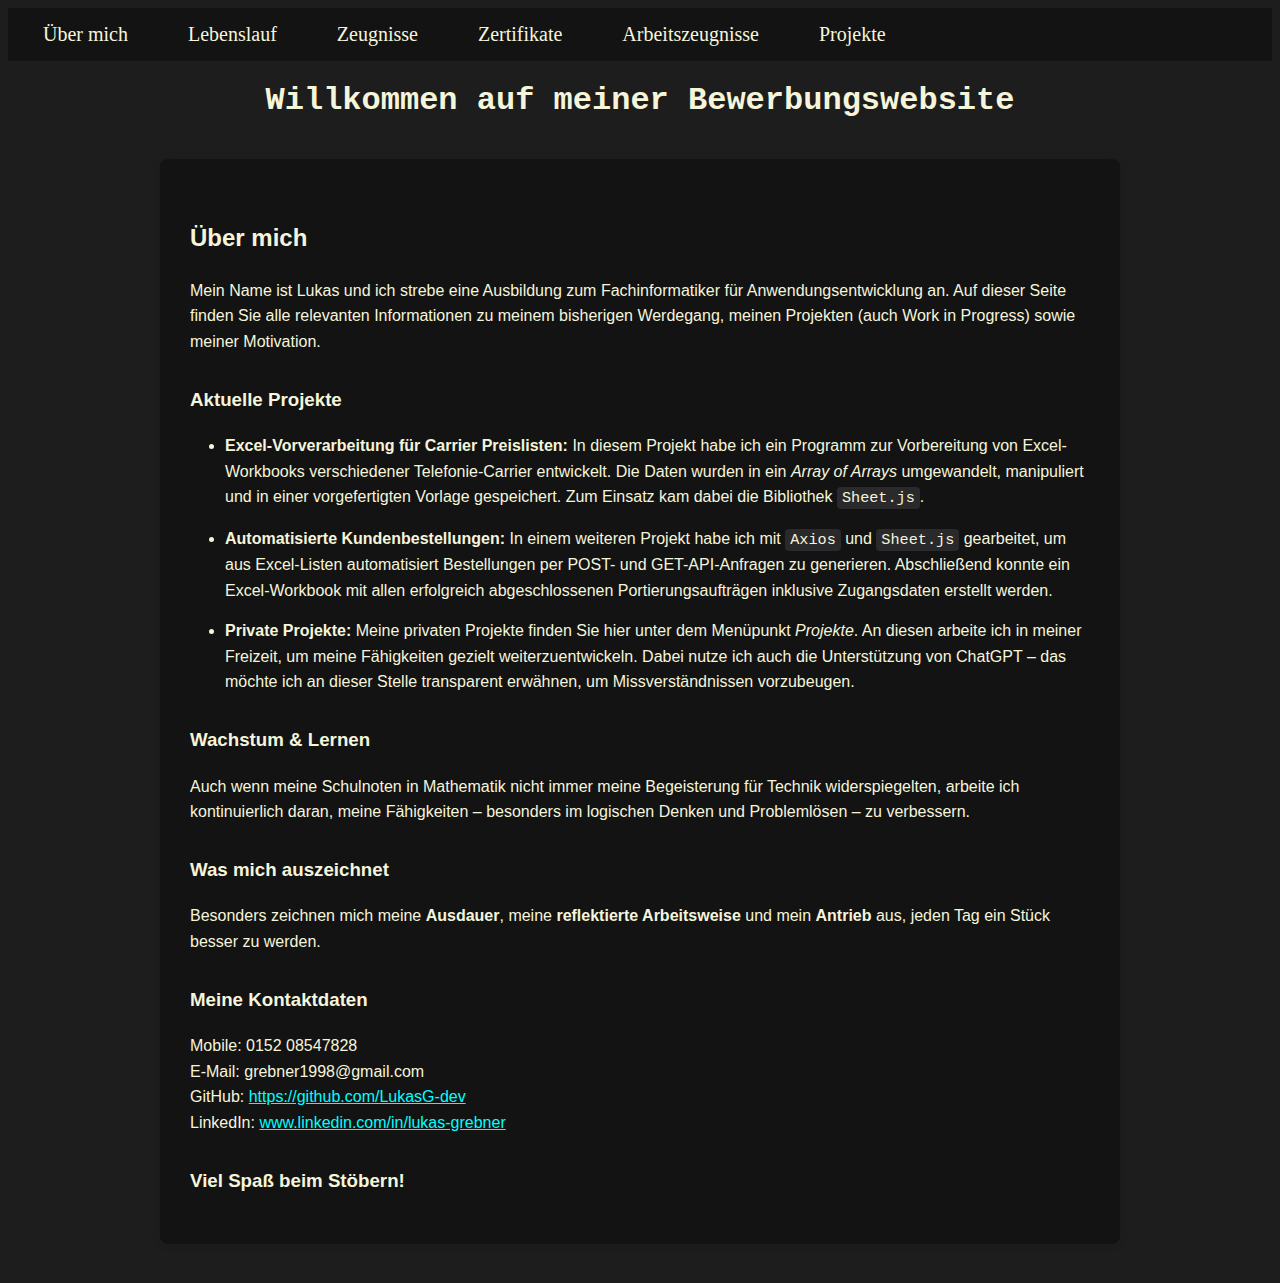
<file: index.html>
<!DOCTYPE html>
<html lang="de">
<head>
  <meta charset="UTF-8">
  <meta name="viewport" content="width=device-width, initial-scale=1.0">
  <title>Bewerbungsunterlagen</title>
  <link rel="stylesheet" href="style.css">
  <script src="logic.js"></script>
  
</head>
<body>
    <div id="navbar-placeholder"></div>

  <h1>Willkommen auf meiner Bewerbungswebsite</h1>
 <!-- Einleitung & Projektbeschreibung -->
 <div class="bewerbung-container">
    <h2>Über mich</h2>
    <p>
      Mein Name ist Lukas und ich strebe eine Ausbildung zum Fachinformatiker für Anwendungsentwicklung an.  
      Auf dieser Seite finden Sie alle relevanten Informationen zu meinem bisherigen Werdegang, meinen Projekten  
      (auch Work in Progress) sowie meiner Motivation.
    </p>
  
    <h3>Aktuelle Projekte</h3>
    <ul>
      <li>
        <strong>Excel-Vorverarbeitung für Carrier Preislisten:</strong>  
        In diesem Projekt habe ich ein Programm zur Vorbereitung von Excel-Workbooks verschiedener Telefonie-Carrier entwickelt.  
        Die Daten wurden in ein <em>Array of Arrays</em> umgewandelt, manipuliert und in einer vorgefertigten Vorlage gespeichert.  
        Zum Einsatz kam dabei die Bibliothek <code>Sheet.js</code>.
      </li>
      <li>
        <strong>Automatisierte Kundenbestellungen:</strong>  
        In einem weiteren Projekt habe ich mit <code>Axios</code> und <code>Sheet.js</code> gearbeitet, um aus Excel-Listen automatisiert  
        Bestellungen per POST- und GET-API-Anfragen zu generieren. Abschließend konnte ein Excel-Workbook mit allen  
        erfolgreich abgeschlossenen Portierungsaufträgen inklusive Zugangsdaten erstellt werden.
      </li>
      <li>
        <strong>Private Projekte:</strong>  
        Meine privaten Projekte finden Sie hier unter dem Menüpunkt <em>Projekte</em>.  
        An diesen arbeite ich in meiner Freizeit, um meine Fähigkeiten gezielt weiterzuentwickeln.  
        Dabei nutze ich auch die Unterstützung von ChatGPT – das möchte ich an dieser Stelle transparent erwähnen,  
        um Missverständnissen vorzubeugen.
      </li>
      
    </ul>
  
    <h3>Wachstum & Lernen</h3>
    <p>
      Auch wenn meine Schulnoten in Mathematik nicht immer meine Begeisterung für Technik widerspiegelten,  
      arbeite ich kontinuierlich daran, meine Fähigkeiten – besonders im logischen Denken und Problemlösen – zu verbessern.
    </p>
  
    <h3>Was mich auszeichnet</h3>
    <p>
      Besonders zeichnen mich meine <strong>Ausdauer</strong>, meine <strong>reflektierte Arbeitsweise</strong> und mein <strong>Antrieb</strong> aus,  
      jeden Tag ein Stück besser zu werden.
    </p>
    <h3>Meine Kontaktdaten</h3>
    
    <p>
        Mobile: 0152 08547828<br>
        E-Mail: grebner1998@gmail.com<br>
        GitHub: <a href="https://github.com/LukasG-dev" target="_blank" style="color:aqua">https://github.com/LukasG-dev</a> <br>
        LinkedIn: <a href="https://www.linkedin.com/in/lukas-grebner-85b6251b4" target="_blank" style="color: aqua;">www.linkedin.com/in/lukas-grebner</a>
    </p>
    <h3> Viel Spaß beim Stöbern!</h3>
  </div>
  <style>
    .bewerbung-container {
      background-color: rgba(9, 9, 9, 0.51);
      color: Beige;
      padding: 30px;
      max-width: 900px;
      margin: 40px auto;
      font-family: 'Segoe UI', Tahoma, Geneva, Verdana, sans-serif;
      line-height: 1.6;
      border-radius: 8px;
      box-shadow: 0 0 10px rgba(0,0,0,0.1);
      opacity: 1 !important;
      filter: none !important;
    }
  
    .bewerbung-container h2, .bewerbung-container h3 {
      color: Beige;
      margin-top: 30px;
    }
  
    .bewerbung-container p {
      font-size: 16px;
      margin-bottom: 20px;
    }
  
    .bewerbung-container ul {
      margin-left: 20px;
      padding-left: 15px;
    }
  
    .bewerbung-container li {
      margin-bottom: 15px;
    }
  
    .bewerbung-container code {
      background-color: #6264694b;
      padding: 2px 5px;
      border-radius: 4px;
      font-family: Consolas, monospace;
      font-size: 0.95em;
    }
  
    .bewerbung-container strong {
      font-weight: bold;
    }
  
    .bewerbung-container em {
      font-style: italic;
    }
  </style>
  
  
</body>
</html>
</file>
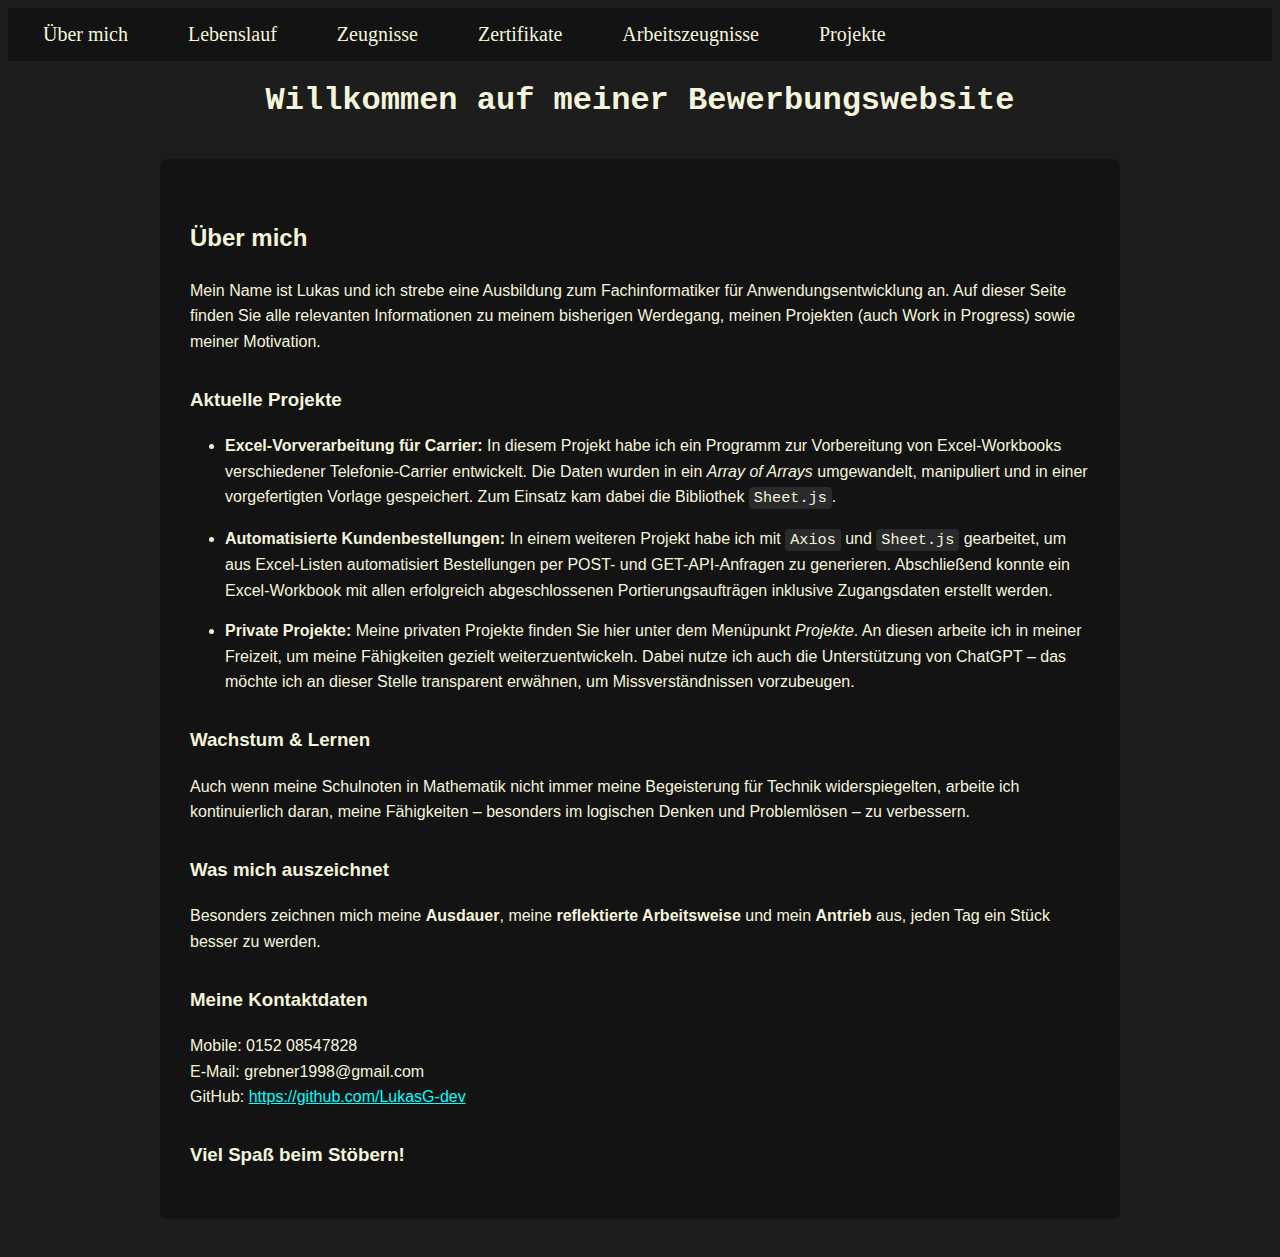
<file: Bewerbung/index.html>
<!DOCTYPE html>
<html lang="de">
<head>
  <meta charset="UTF-8">
  <meta name="viewport" content="width=device-width, initial-scale=1.0">
  <title>Bewerbungsunterlagen</title>
  <link rel="stylesheet" href="style.css">
  <script src="logic.js"></script>
  
</head>
<body>
    <div id="navbar-placeholder"></div>

  <h1>Willkommen auf meiner Bewerbungswebsite</h1>
 <!-- Einleitung & Projektbeschreibung -->
 <div class="bewerbung-container">
    <h2>Über mich</h2>
    <p>
      Mein Name ist Lukas und ich strebe eine Ausbildung zum Fachinformatiker für Anwendungsentwicklung an.  
      Auf dieser Seite finden Sie alle relevanten Informationen zu meinem bisherigen Werdegang, meinen Projekten  
      (auch Work in Progress) sowie meiner Motivation.
    </p>
  
    <h3>Aktuelle Projekte</h3>
    <ul>
      <li>
        <strong>Excel-Vorverarbeitung für Carrier:</strong>  
        In diesem Projekt habe ich ein Programm zur Vorbereitung von Excel-Workbooks verschiedener Telefonie-Carrier entwickelt.  
        Die Daten wurden in ein <em>Array of Arrays</em> umgewandelt, manipuliert und in einer vorgefertigten Vorlage gespeichert.  
        Zum Einsatz kam dabei die Bibliothek <code>Sheet.js</code>.
      </li>
      <li>
        <strong>Automatisierte Kundenbestellungen:</strong>  
        In einem weiteren Projekt habe ich mit <code>Axios</code> und <code>Sheet.js</code> gearbeitet, um aus Excel-Listen automatisiert  
        Bestellungen per POST- und GET-API-Anfragen zu generieren. Abschließend konnte ein Excel-Workbook mit allen  
        erfolgreich abgeschlossenen Portierungsaufträgen inklusive Zugangsdaten erstellt werden.
      </li>
      <li>
        <strong>Private Projekte:</strong>  
        Meine privaten Projekte finden Sie hier unter dem Menüpunkt <em>Projekte</em>.  
        An diesen arbeite ich in meiner Freizeit, um meine Fähigkeiten gezielt weiterzuentwickeln.  
        Dabei nutze ich auch die Unterstützung von ChatGPT – das möchte ich an dieser Stelle transparent erwähnen,  
        um Missverständnissen vorzubeugen.
      </li>
      
    </ul>
  
    <h3>Wachstum & Lernen</h3>
    <p>
      Auch wenn meine Schulnoten in Mathematik nicht immer meine Begeisterung für Technik widerspiegelten,  
      arbeite ich kontinuierlich daran, meine Fähigkeiten – besonders im logischen Denken und Problemlösen – zu verbessern.
    </p>
  
    <h3>Was mich auszeichnet</h3>
    <p>
      Besonders zeichnen mich meine <strong>Ausdauer</strong>, meine <strong>reflektierte Arbeitsweise</strong> und mein <strong>Antrieb</strong> aus,  
      jeden Tag ein Stück besser zu werden.
    </p>
    <h3>Meine Kontaktdaten</h3>
    
    <p>
        Mobile: 0152 08547828<br>
        E-Mail: grebner1998@gmail.com<br>
        GitHub: <a href="https://github.com/LukasG-dev" target="_blank" style="color:aqua">https://github.com/LukasG-dev</a>
    </p>
    <h3> Viel Spaß beim Stöbern!</h3>
  </div>
  <style>
    .bewerbung-container {
      background-color: rgba(9, 9, 9, 0.51);
      color: Beige;
      padding: 30px;
      max-width: 900px;
      margin: 40px auto;
      font-family: 'Segoe UI', Tahoma, Geneva, Verdana, sans-serif;
      line-height: 1.6;
      border-radius: 8px;
      box-shadow: 0 0 10px rgba(0,0,0,0.1);
      opacity: 1 !important;
      filter: none !important;
    }
  
    .bewerbung-container h2, .bewerbung-container h3 {
      color: Beige;
      margin-top: 30px;
    }
  
    .bewerbung-container p {
      font-size: 16px;
      margin-bottom: 20px;
    }
  
    .bewerbung-container ul {
      margin-left: 20px;
      padding-left: 15px;
    }
  
    .bewerbung-container li {
      margin-bottom: 15px;
    }
  
    .bewerbung-container code {
      background-color: #6264694b;
      padding: 2px 5px;
      border-radius: 4px;
      font-family: Consolas, monospace;
      font-size: 0.95em;
    }
  
    .bewerbung-container strong {
      font-weight: bold;
    }
  
    .bewerbung-container em {
      font-style: italic;
    }
  </style>
  
  
</body>
</html>
</file>
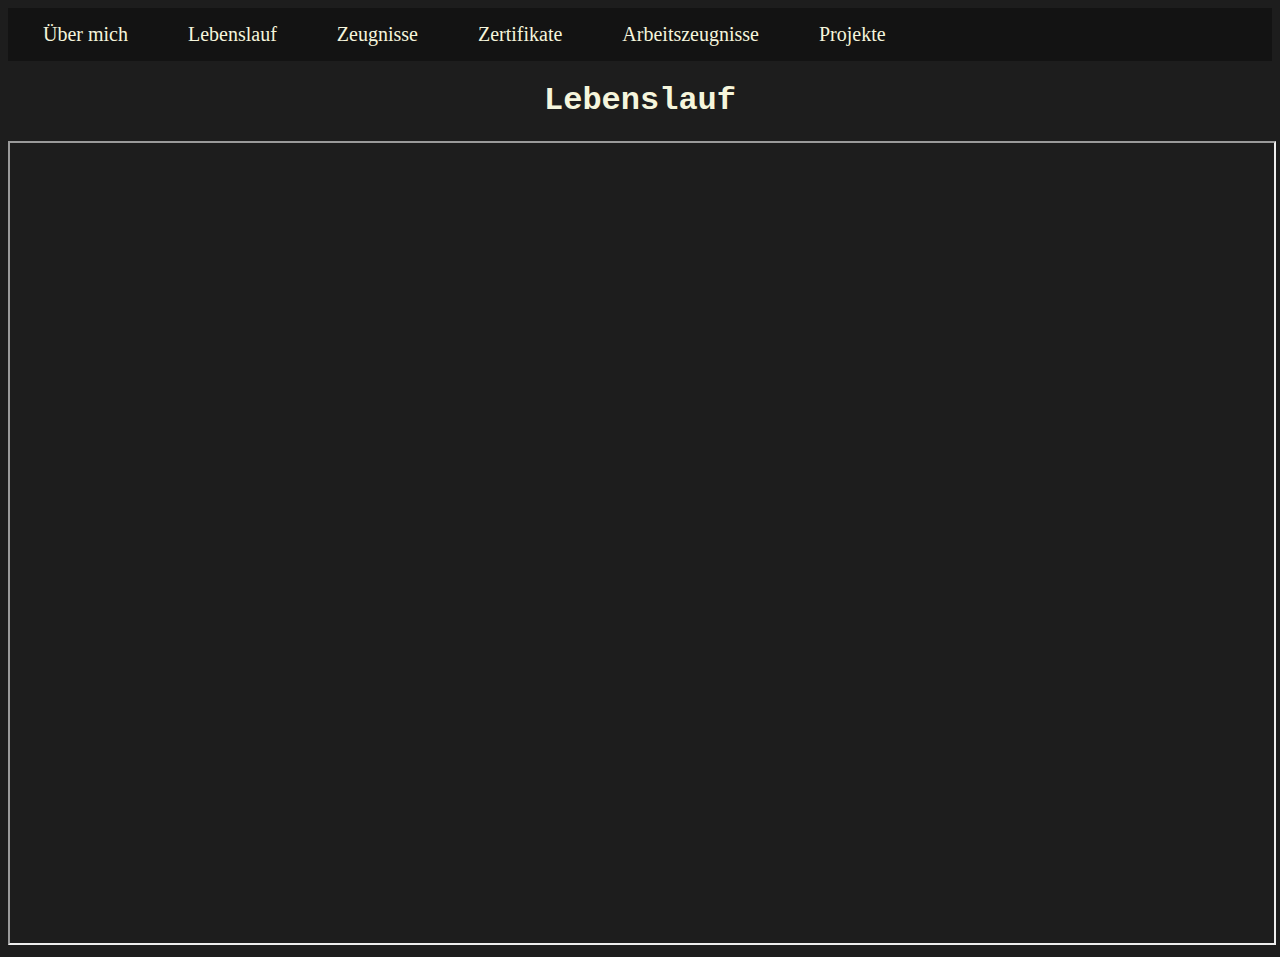
<file: lebenslauf.html>
<!DOCTYPE html>
<html lang="de">
<head>
  <meta charset="UTF-8">
  <meta name="viewport" content="width=device-width, initial-scale=1.0">
  <title>Bewerbungsunterlagen</title>
  <link rel="stylesheet" href="/style.css">
  <script src="/logic.js" defer></script>
</head>
<body>
    <div id="navbar-placeholder"></div>


  <h1>Lebenslauf</h1>
  <iframe id="pdf" src="Lebenslauf_Lukas_Grebner.pdf" width="100%" height="800px"></iframe>
</body>
</html>
</file>
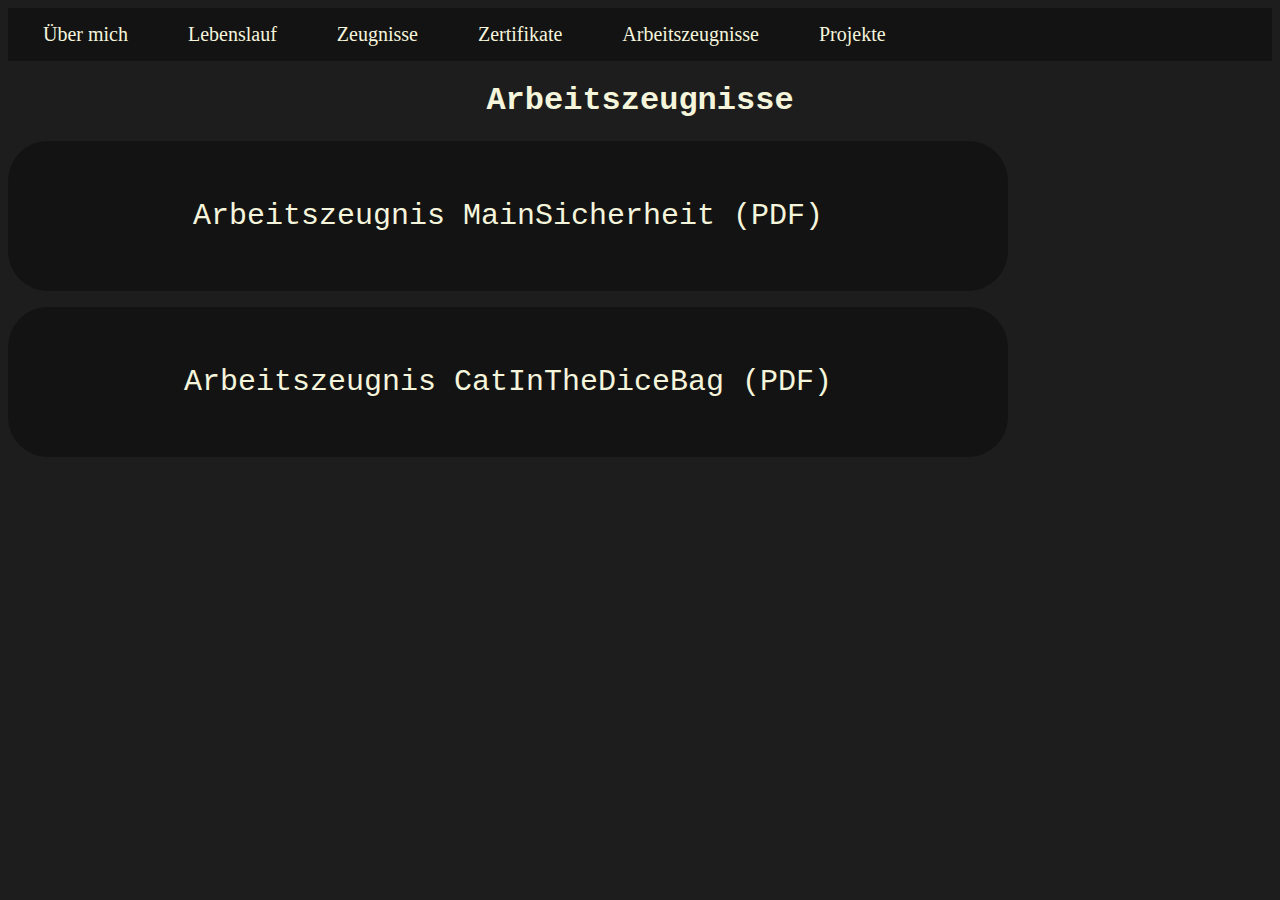
<file: Arbeitszeugnisse/indexArbeitszeugnisse.html>
<!DOCTYPE html>
<html lang="de">
<head>
  <meta charset="UTF-8">
  <meta name="viewport" content="width=device-width, initial-scale=1.0">
  <title>Arbeitszeugnisse</title>
  <link rel="stylesheet" href="/Bewerbung/style.css">
  <script src="/Bewerbung/logic.js" defer></script>
</head>
<body>
    <div id="navbar-placeholder"></div>
  <h1>Arbeitszeugnisse</h1>
  <p>
    <button onclick="openPDF('pdfMainSicherheit')">Arbeitszeugnis MainSicherheit (PDF)</button>
    <iframe id="pdfMainSicherheit" src="Arbeitszeugnis_MainSicherheit.pdf" width="100%" height="800px" style="display: none;"></iframe>
  </p>

  <p>
    <button onclick="openPDF('pdfCatDice')">Arbeitszeugnis CatInTheDiceBag (PDF)</button>
    <iframe id="pdfCatDice" src="Arbeitszeugnis_CatInTheDiceBag,_Grebner_Lukas.pdf" width="100%" height="800px" style="display: none;"></iframe>
  </p>
</body>
</html>
</file>
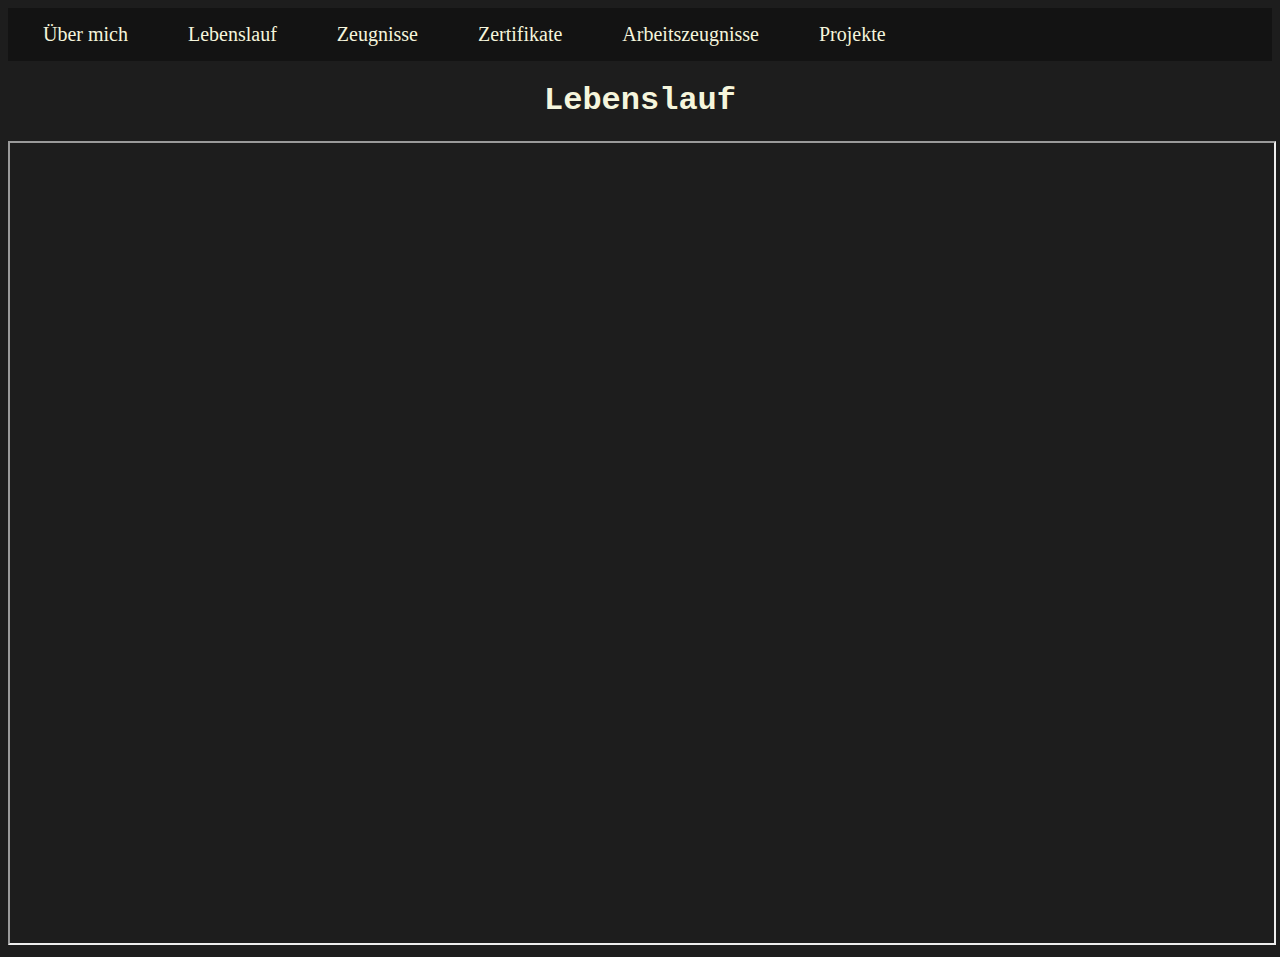
<file: Lebenslauf/lebenslauf.html>
<!DOCTYPE html>
<html lang="de">
<head>
  <meta charset="UTF-8">
  <meta name="viewport" content="width=device-width, initial-scale=1.0">
  <title>Bewerbungsunterlagen</title>
  <link rel="stylesheet" href="/Bewerbung/style.css">
  <script src="/Bewerbung/logic.js" defer></script>
</head>
<body>
    <div id="navbar-placeholder"></div>


  <h1>Lebenslauf</h1>
  <iframe id="pdf" src="Lebenslauf_Lukas_Grebner.pdf" width="100%" height="800px"></iframe>
</body>
</html>
</file>
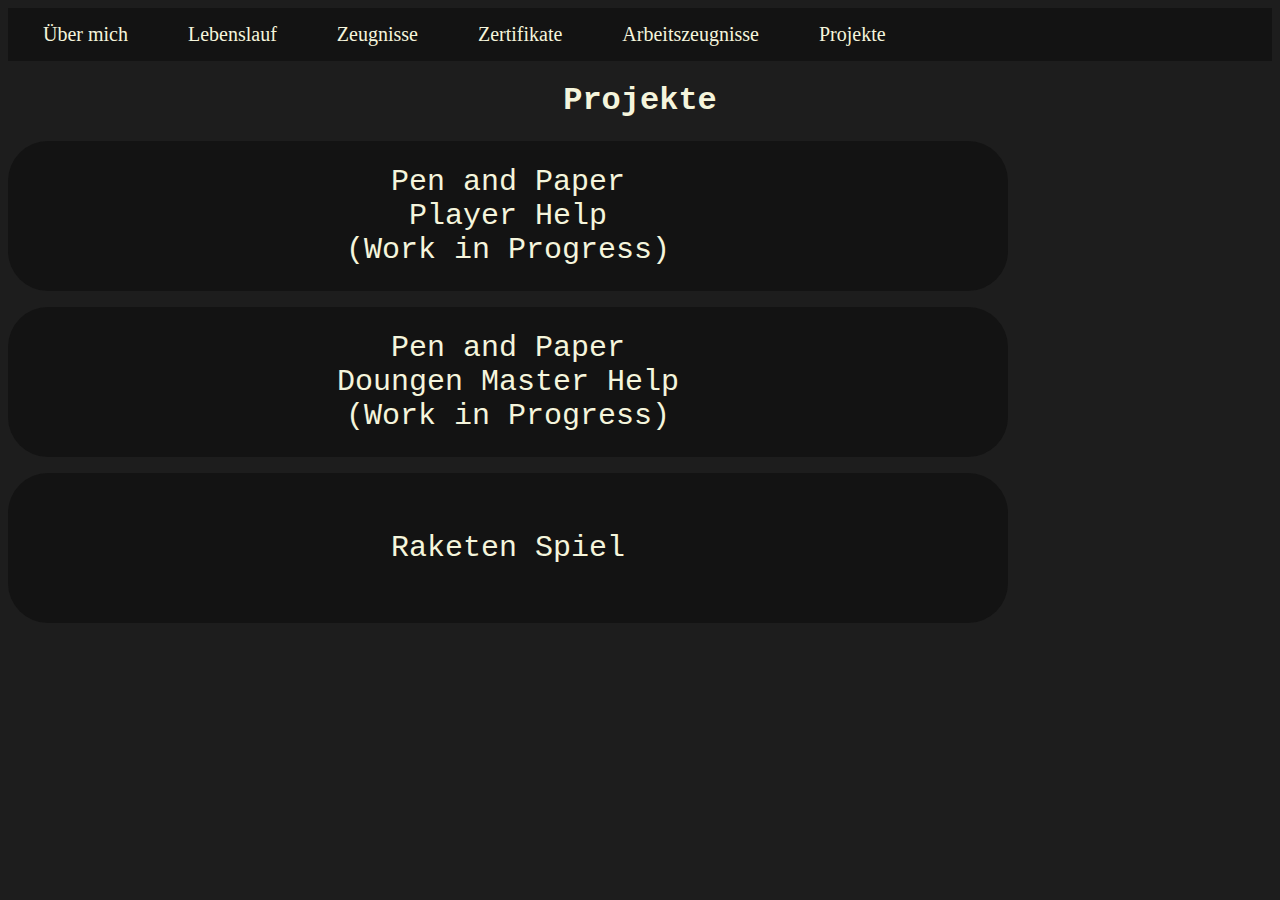
<file: Projekte/indexProjekte.html>
<!DOCTYPE html>
<html lang="de">
<head>
  <meta charset="UTF-8">
  <meta name="viewport" content="width=device-width, initial-scale=1.0">
  <title>Projekte</title>
  <link rel="stylesheet" href="/Bewerbung/style.css">
  <script src="/Bewerbung/logic.js" defer></script>
</head>
<body>
    <div id="navbar-placeholder"></div>


  <h1>Projekte</h1>

  <p>
    <button onclick="window.open('https://lukasg-dev.github.io/Player_Help/', '_blank')">Pen and Paper <br> Player Help <br> (Work in Progress)</button>
  </p>
  <p>
    <button onclick="window.open('https://lukasg-dev.github.io/DoungenMasterHelp/', '_blank')">Pen and Paper <br> Doungen Master Help <br> (Work in Progress)</button>
  </p>
  <p>
    <button onclick="window.open('./Raketenspiel/indexRaketenspiel.html', '_self')">Raketen Spiel</button>
  </p>
</body>
</html>
</file>
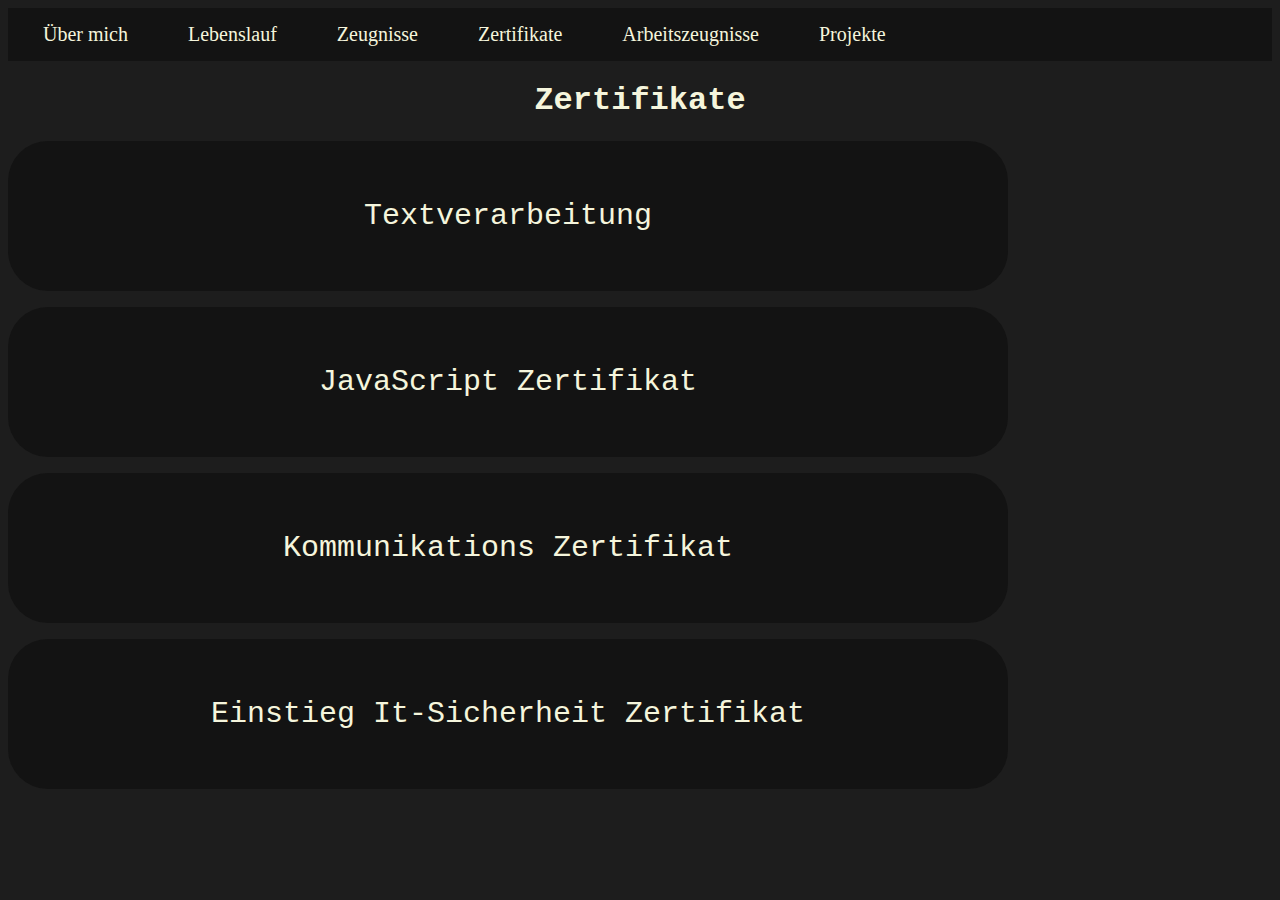
<file: Zertifikate/indexZertifikate.html>
<!DOCTYPE html>
<html lang="de">
<head>
  <meta charset="UTF-8">
  <meta name="viewport" content="width=device-width, initial-scale=1.0">
  <title>Zertifikate</title>
  <link rel="stylesheet" href="/Bewerbung/style.css">
  <script src="/Bewerbung/logic.js" defer></script>
</head>
<body>
    <div id="navbar-placeholder"></div>
  <h1>Zertifikate</h1>

  <p>
    <button onclick="openPDF('pdfTextverarbeitung')">Textverarbeitung</button>
    <iframe id="pdfTextverarbeitung" src="Urkunde_Textverarbeitung_2015.pdf" width="100%" height="800px" style="display: none;"></iframe>
  </p>

  <p>
    <button onclick="openPDF('pdfJavaScript')">JavaScript Zertifikat</button>
    <iframe id="pdfJavaScript" src="JavaScript_Zertifikat.pdf" width="100%" height="800px" style="display: none;"></iframe>
  </p>

  <p>
    <button onclick="openPDF('pdfKommunikation')">Kommunikations Zertifikat</button>
    <iframe id="pdfKommunikation" src="Zertifikat_Kommunikation.pdf" width="100%" height="800px" style="display: none;"></iframe>
  </p>

  <p>
    <button onclick="openPDF('pdfKommunikation')">Einstieg It-Sicherheit Zertifikat</button>
    <iframe id="pdfItSicherheitEinstieg" src="Zertifikat_Einstieg_IT-Sicherheit.pdf" width="100%" height="800px" style="display: none;"></iframe>
  </p>
</body>
</html>
</file>
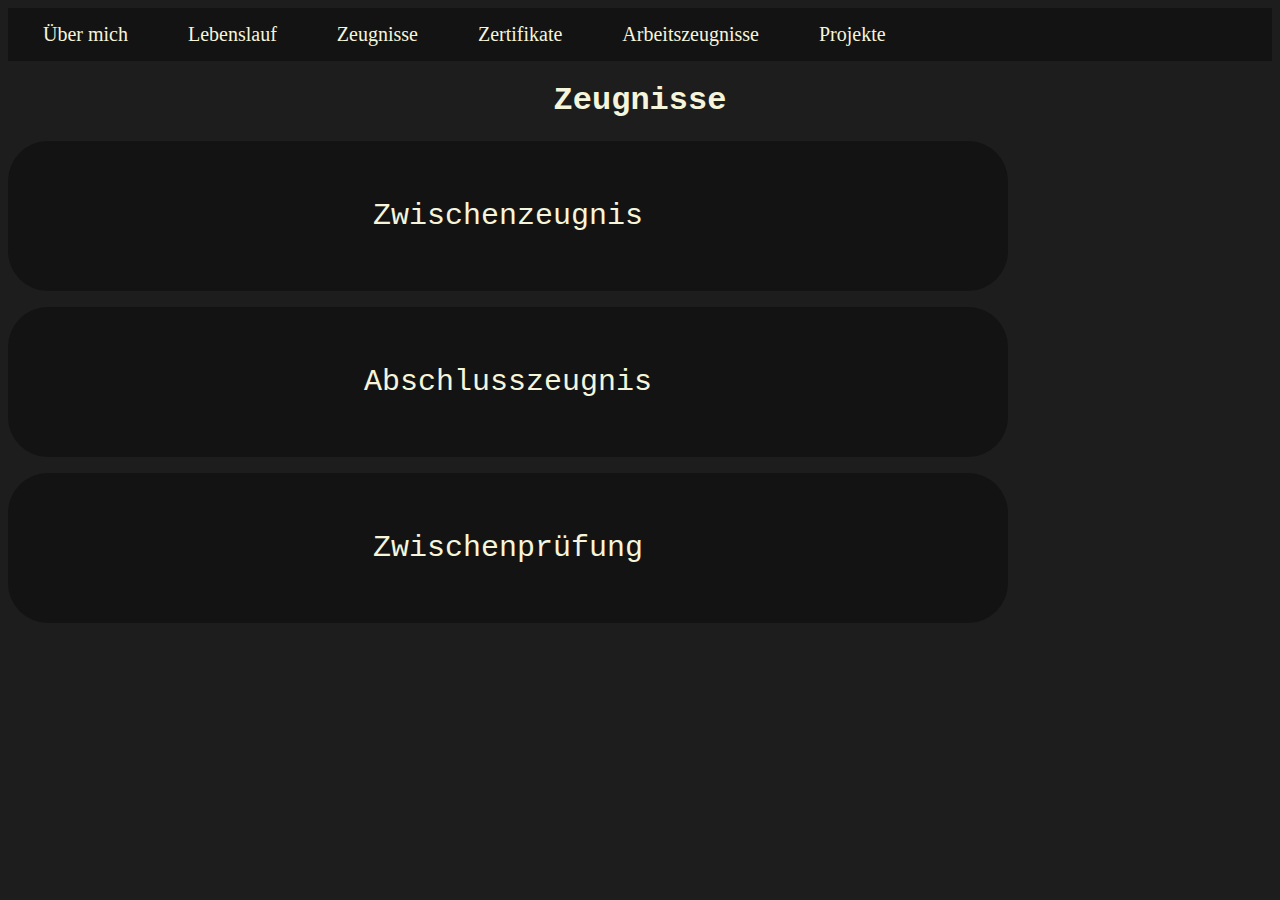
<file: Zeugnisse/indexZeugnisse.html>
<!DOCTYPE html>
<html lang="de">
<head>
  <meta charset="UTF-8">
  <meta name="viewport" content="width=device-width, initial-scale=1.0">
  <title>Zeugnisse</title>
  <link rel="stylesheet" href="/Bewerbung/style.css">
  <script src="/Bewerbung/logic.js" defer></script>
</head>
<body>
    <div id="navbar-placeholder"></div>
  <h1>Zeugnisse</h1>

  <p>
    <button onclick="openPDF('pdfZwischenzeugnis')">Zwischenzeugnis</button>
    <iframe id="pdfZwischenzeugnis" src="Zwischenzeugnis.pdf" width="100%" height="800px" style="display: none;"></iframe>
  </p>

  <p>
    <button onclick="openPDF('pdfAbschlusszeugnis')">Abschlusszeugnis</button>
    <iframe id="pdfAbschlusszeugnis" src="Abschlusszeugnis.pdf" width="100%" height="800px" style="display: none;"></iframe>
  </p>

  <p>
    <button onclick="openPDF('pdfZwischenprüfung')">Zwischenprüfung</button>
    <iframe id="pdfZwischenprüfung" src="IHK_Zwischenprüfung.pdf" width="100%" height="800px" style="display: none;"></iframe>
  </p>
</body>
</html>
</file>
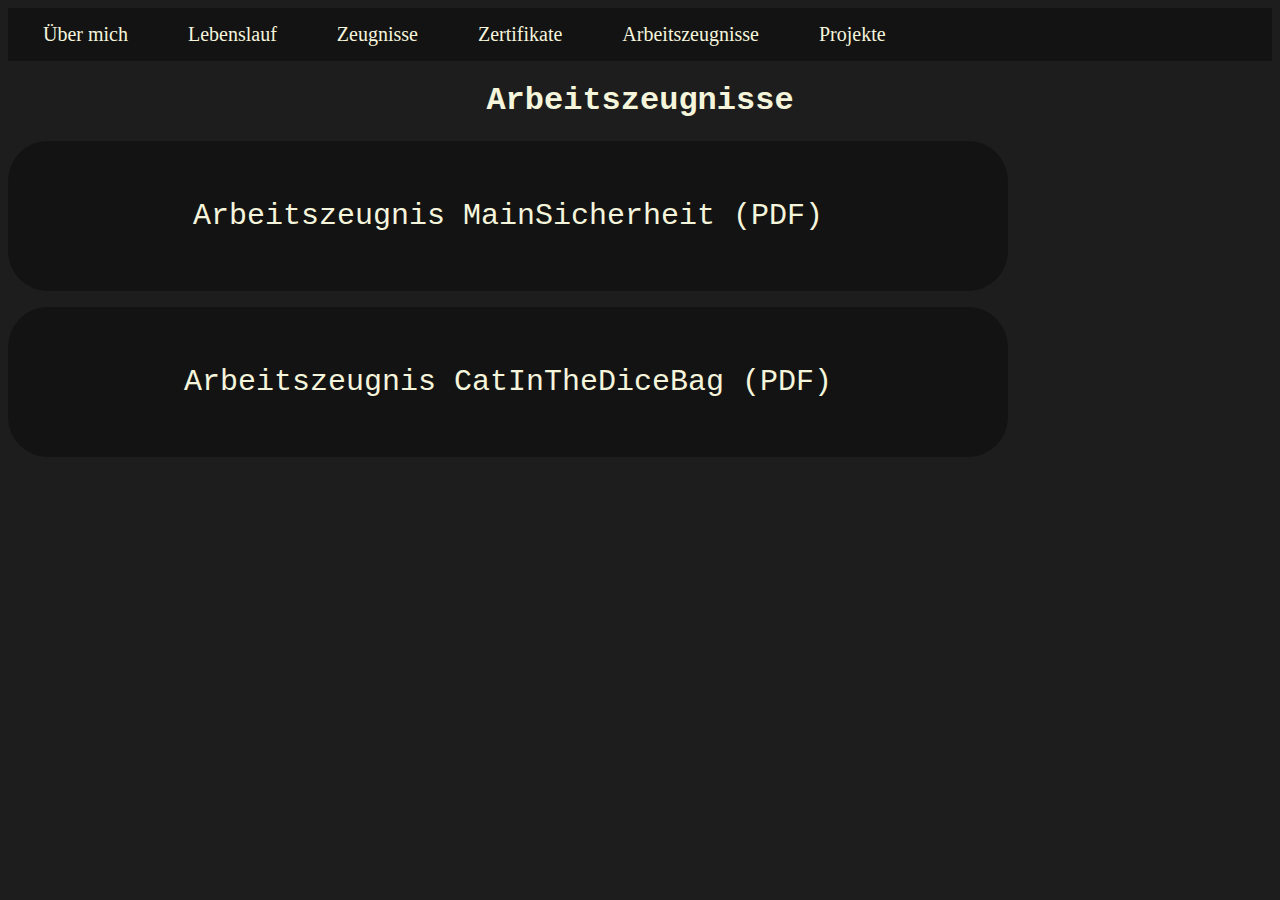
<file: Bewerbung/Arbeitszeugnisse/indexArbeitszeugnisse.html>
<!DOCTYPE html>
<html lang="de">
<head>
  <meta charset="UTF-8">
  <meta name="viewport" content="width=device-width, initial-scale=1.0">
  <title>Arbeitszeugnisse</title>
  <link rel="stylesheet" href="/style.css">
  <script src="/logic.js" defer></script>
</head>
<body>
    <div id="navbar-placeholder"></div>
  <h1>Arbeitszeugnisse</h1>
  <p>
    <button onclick="openPDF('pdfMainSicherheit')">Arbeitszeugnis MainSicherheit (PDF)</button>
    <iframe id="pdfMainSicherheit" src="Arbeitszeugnis_MainSicherheit.pdf" width="100%" height="800px" style="display: none;"></iframe>
  </p>

  <p>
    <button onclick="openPDF('pdfCatDice')">Arbeitszeugnis CatInTheDiceBag (PDF)</button>
    <iframe id="pdfCatDice" src="Arbeitszeugnis_CatInTheDiceBag,_Grebner_Lukas.pdf" width="100%" height="800px" style="display: none;"></iframe>
  </p>
</body>
</html>
</file>
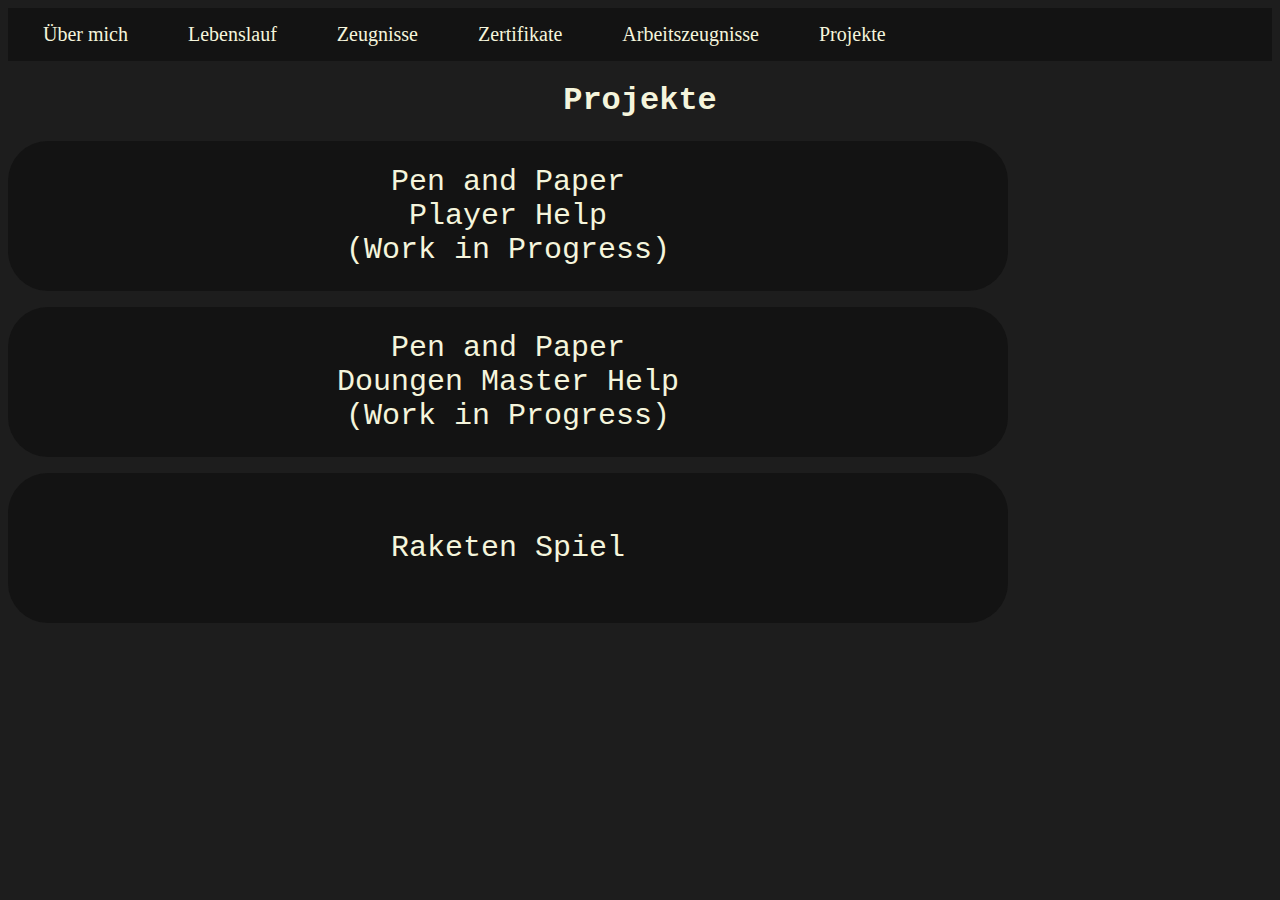
<file: Bewerbung/Projekte/indexProjekte.html>
<!DOCTYPE html>
<html lang="de">
<head>
  <meta charset="UTF-8">
  <meta name="viewport" content="width=device-width, initial-scale=1.0">
  <title>Projekte</title>
  <link rel="stylesheet" href="/style.css">
  <script src="/logic.js" defer></script>
</head>
<body>
    <div id="navbar-placeholder"></div>


  <h1>Projekte</h1>

  <p>
    <button onclick="window.open('https://lukasg-dev.github.io/Player_Help/', '_blank')">Pen and Paper <br> Player Help <br> (Work in Progress)</button>
  </p>
  <p>
    <button onclick="window.open('', '_blank')">Pen and Paper <br> Doungen Master Help <br> (Work in Progress)</button>
  </p>
  <p>
    <button onclick="window.open('./Raketenspiel/indexRaketenspiel.html', '_self')">Raketen Spiel</button>
  </p>
</body>
</html>
</file>
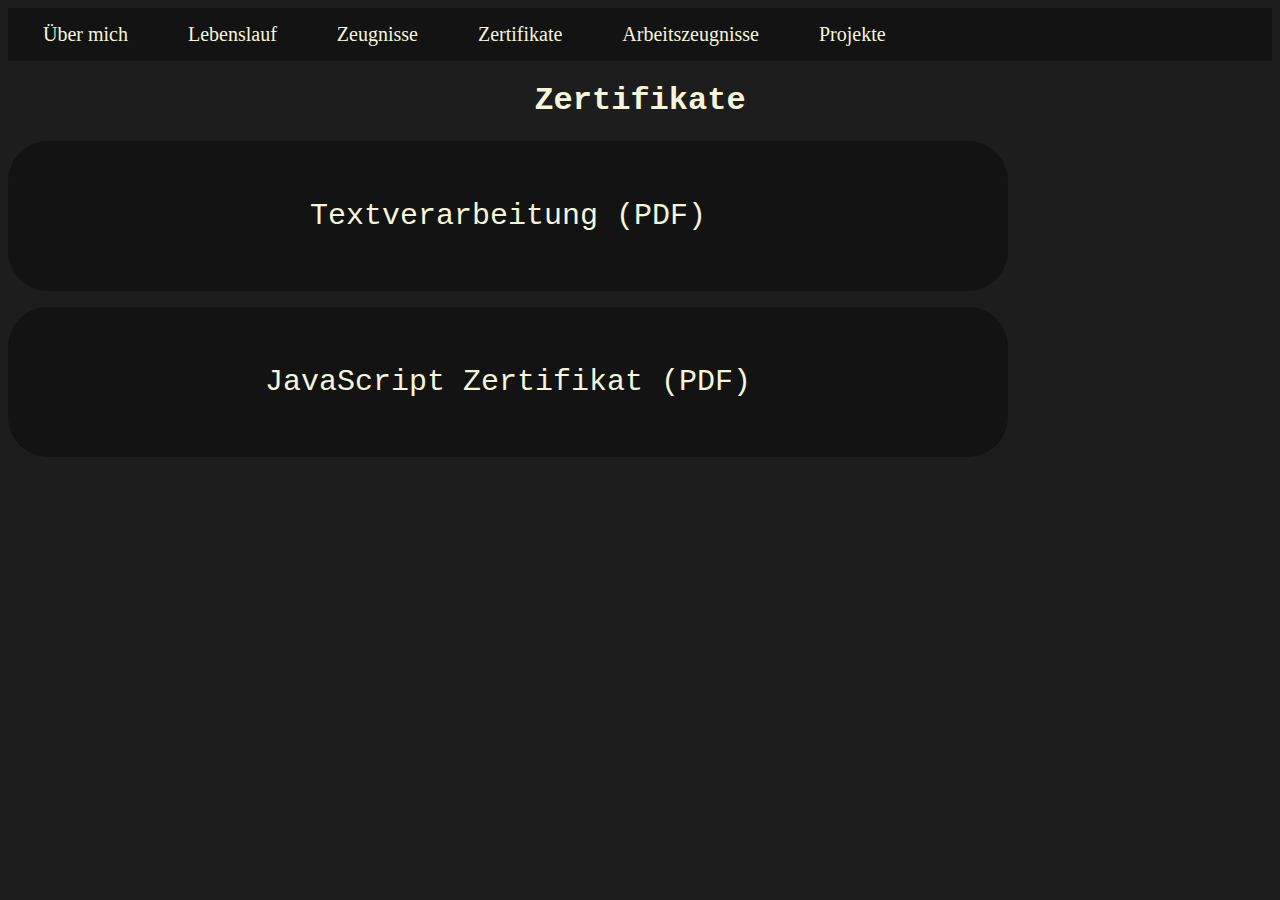
<file: Bewerbung/Zertifikate/indexZertifikate.html>
<!DOCTYPE html>
<html lang="de">
<head>
  <meta charset="UTF-8">
  <meta name="viewport" content="width=device-width, initial-scale=1.0">
  <title>Zertifikate</title>
  <link rel="stylesheet" href="/style.css">
  <script src="/logic.js" defer></script>
</head>
<body>
    <div id="navbar-placeholder"></div>
  <h1>Zertifikate</h1>

  <p>
    <button onclick="openPDF('pdfTextverarbeitung')">Textverarbeitung (PDF)</button>
    <iframe id="pdfTextverarbeitung" src="Urkunde_Textverarbeitung_2015.pdf" width="100%" height="800px" style="display: none;"></iframe>
  </p>

  <p>
    <button onclick="openPDF('pdfJavaScript')">JavaScript Zertifikat (PDF)</button>
    <iframe id="pdfJavaScript" src="JavaScript_Zertifikat.pdf" width="100%" height="800px" style="display: none;"></iframe>
  </p>
</body>
</html>
</file>
<file: style.css>
body {
    background-color: rgba(0, 0, 0, 0.886);
    color: beige;
}
button {
    background-color: rgba(9, 9, 9, 0.51);
    color: Beige;
    max-width: 90%;
    min-width: 1000px;
    width: auto;
    height: 150px;
    font-size: 30px;
    border: none;
    border-radius: 40px;
    cursor: pointer;
    font-family:'Courier New', courier, monospace, sans-serif;
}
button:hover {
    background-color: rgba(32, 37, 32, 0.288);;
    color: Beige;
}
h1 {
    font-family: 'Courier New', Courier, monospace, sans-serif;
    text-align: center;
    color:Beige
}

/* Navigationsleiste */
/* Grundlegendes Styling für die Navigation */
.navbar {
    background-color:rgba(9, 9, 9, 0.51);
    padding: 15px;
    text-align: center;
}

.navbar ul {
    list-style-type: none;
    padding: 0;
    margin: 0;
    display: flex;
    justify-content: flex-start;
    gap: 20px;
}

.navbar ul li {
    position: relative;
    display: inline-block;
}

.navbar ul li a {
    text-decoration: none;
    color: beige;
    padding: 10px 20px;
    font-size: 20px;
    border-radius: 10px;
    transition: background 0.3s ease;
}

.navbar ul li a:hover {
    background-color: rgba(32, 37, 32, 0.288);
}
.dropdown {
    position: relative; 
}

/* Dropdown-Menü */
.dropdown-content {
    display: none;
    position: absolute;
    left: 0; 
    top: 100%; 
    background-color: rgba(0, 0, 0, 0.8);
    min-width: 200px;
    box-shadow: 0px 4px 8px rgba(0, 0, 0, 0.2);
    border-radius: 10px;
    z-index: 1;
    text-align: left;
}

.dropdown-content a {
    color: beige;
    padding: 12px 16px;
    display: block;
    text-align: left;
    border-radius: 10px;
    white-space: nowrap; 
}

.dropdown-content a:hover {
    background-color: rgba(7, 84, 7, 0.615);
}

.dropdown:hover .dropdown-content {
    display: block;
}


/* RaketenSpiel */
#game-container {
    position: relative;
    border: 2px solid beige;
    width: 1300px;
    height: 750px;
    background-color: #222;
    display: inline-block; 
}

#instructions {
    border: 2px solid beige;
    padding: 10px;
    width: 300px;
    background-color: #222;
    height: 730px; 
    overflow-y: auto; 
    display: inline-block; 
    vertical-align: top; 
}
</file>
<file: Bewerbung/style.css>
body {
    background-color: rgba(0, 0, 0, 0.886);
    color: beige;
}
button {
    background-color: rgba(9, 9, 9, 0.51);
    color: Beige;
    max-width: 90%;
    min-width: 1000px;
    width: auto;
    height: 150px;
    font-size: 30px;
    border: none;
    border-radius: 40px;
    cursor: pointer;
    font-family:'Courier New', courier, monospace, sans-serif;
}
button:hover {
    background-color: rgba(32, 37, 32, 0.288);;
    color: Beige;
}
h1 {
    font-family: 'Courier New', Courier, monospace, sans-serif;
    text-align: center;
    color:Beige
}

/* Navigationsleiste */
/* Grundlegendes Styling für die Navigation */
.navbar {
    background-color:rgba(9, 9, 9, 0.51);
    padding: 15px;
    text-align: center;
}

.navbar ul {
    list-style-type: none;
    padding: 0;
    margin: 0;
    display: flex;
    justify-content: flex-start;
    gap: 20px;
}

.navbar ul li {
    position: relative;
    display: inline-block;
}

.navbar ul li a {
    text-decoration: none;
    color: beige;
    padding: 10px 20px;
    font-size: 20px;
    border-radius: 10px;
    transition: background 0.3s ease;
}

.navbar ul li a:hover {
    background-color: rgba(32, 37, 32, 0.288);
}
.dropdown {
    position: relative; 
}

/* Dropdown-Menü */
.dropdown-content {
    display: none;
    position: absolute;
    left: 0; 
    top: 100%; 
    background-color: rgba(0, 0, 0, 0.8);
    min-width: 200px;
    box-shadow: 0px 4px 8px rgba(0, 0, 0, 0.2);
    border-radius: 10px;
    z-index: 1;
    text-align: left;
}

.dropdown-content a {
    color: beige;
    padding: 12px 16px;
    display: block;
    text-align: left;
    border-radius: 10px;
    white-space: nowrap; 
}

.dropdown-content a:hover {
    background-color: rgba(7, 84, 7, 0.615);
}

.dropdown:hover .dropdown-content {
    display: block;
}


/* RaketenSpiel */
#game-container {
    position: relative;
    border: 2px solid beige;
    width: 1300px;
    height: 750px;
    background-color: #222;
    display: inline-block; 
}

#instructions {
    border: 2px solid beige;
    padding: 10px;
    width: 300px;
    background-color: #222;
    height: 730px; 
    overflow-y: auto; 
    display: inline-block; 
    vertical-align: top; 
}
</file>
